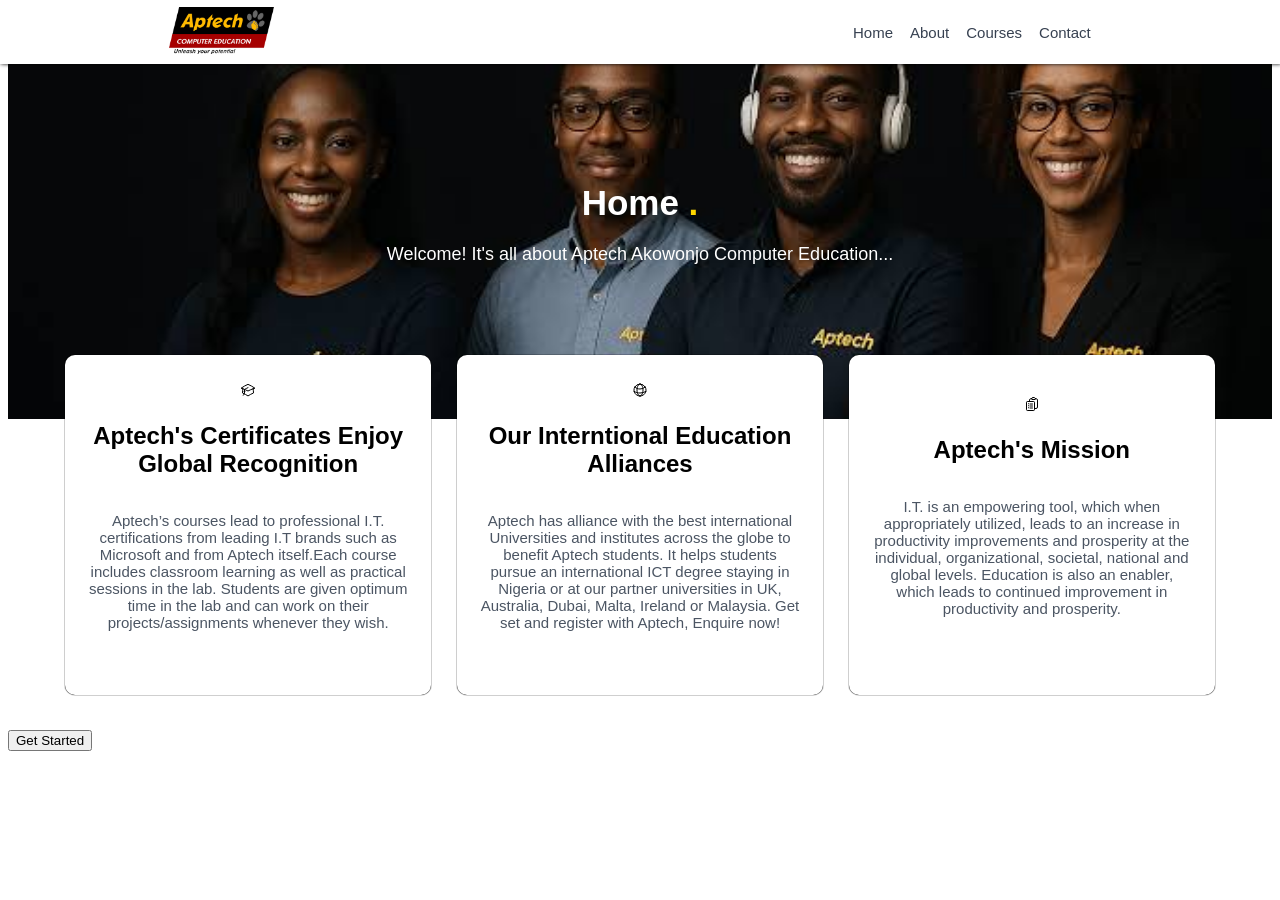
<file: index.html>
<!DOCTYPE html>
<html lang="en">
<head>
    <meta charset="UTF-8">
    <meta name="viewport" content="width=device-width, initial-scale=1.0">
    <title>Document</title>
    <link rel="stylesheet" href="./home.css">
</head>
<body>
    <nav id="main">
        <div id="pic">
            <img src="./pics/aptech.png" alt="" id="pic4">
        </div>

        <div id="navb">
            <a href="./home.html" class="anch">Home</a>
            <a href="./about.html" class="anch">About</a>
            <a href="./courses.html" class="anch">Courses</a>
            <a href="./contacts.html" class="anch">Contact</a>
        </div>
    </nav>
    <div id="pict">
        <!-- <img src="pics/fix.png" alt="" id="pict"> -->
    </div>
    <section id="text">
        <h1>Home <span>.</span></h1>
        <p>Welcome! It's all about Aptech Akowonjo Computer Education...</p>
    </section>

    <div id="hero">
        <article class="ar1">
            <div class="arlogo">
                <svg xmlns="http://www.w3.org/2000/svg" fill="none" viewBox="0 0 24 24" stroke-width="1.5" stroke="currentColor" width="16" height="16" class="h-10 w-10 text-rose-600"><path stroke-linecap="round" stroke-linejoin="round" d="M4.26 10.147a60.436 60.436 0 00-.491 6.347A48.627 48.627 0 0112 20.904a48.627 48.627 0 018.232-4.41 60.46 60.46 0 00-.491-6.347m-15.482 0a50.57 50.57 0 00-2.658-.813A59.905 59.905 0 0112 3.493a59.902 59.902 0 0110.399 5.84c-.896.248-1.783.52-2.658.814m-15.482 0A50.697 50.697 0 0112 13.489a50.702 50.702 0 017.74-3.342M6.75 15a.75.75 0 100-1.5.75.75 0 000 1.5zm0 0v-3.675A55.378 55.378 0 0112 8.443m-7.007 11.55A5.981 5.981 0 006.75 15.75v-1.5"></path></svg>
            </div>
            
            <h2 class="arh2">Aptech's Certificates Enjoy Global Recognition</h2>
            <p class="arp">Aptech’s courses lead to professional I.T. certifications from leading I.T brands such as Microsoft and from Aptech itself.Each course includes classroom learning as well as practical sessions in the lab. Students are given optimum time in the lab and can work on their projects/assignments whenever they wish.</p>
        </article>

        <article class="ar1">
            <div class="arlogo">
                <svg xmlns="http://www.w3.org/2000/svg" fill="none" viewBox="0 0 24 24" stroke-width="1.5" stroke="currentColor" width="16" height="16" class="h-10 w-10 text-purple-600"><path stroke-linecap="round" stroke-linejoin="round" d="M12 21a9.004 9.004 0 008.716-6.747M12 21a9.004 9.004 0 01-8.716-6.747M12 21c2.485 0 4.5-4.03 4.5-9S14.485 3 12 3m0 18c-2.485 0-4.5-4.03-4.5-9S9.515 3 12 3m0 0a8.997 8.997 0 017.843 4.582M12 3a8.997 8.997 0 00-7.843 4.582m15.686 0A11.953 11.953 0 0112 10.5c-2.998 0-5.74-1.1-7.843-2.918m15.686 0A8.959 8.959 0 0121 12c0 .778-.099 1.533-.284 2.253m0 0A17.919 17.919 0 0112 16.5c-3.162 0-6.133-.815-8.716-2.247m0 0A9.015 9.015 0 013 12c0-1.605.42-3.113 1.157-4.418"></path></svg>
            </div>
            
            <h2 class="arh2">Our Interntional Education Alliances</h2>
            <p class="arp">Aptech has alliance with the best international Universities and institutes across the globe to benefit Aptech students. It helps students pursue an international ICT degree staying in Nigeria or at our partner universities in UK, Australia, Dubai, Malta, Ireland or Malaysia. Get set and register with Aptech, Enquire now!</p>
        </article>

        <article class="ar1">
            <div class="arlogo">
                <svg xmlns="http://www.w3.org/2000/svg" fill="none" viewBox="0 0 24 24" stroke-width="1.5" stroke="currentColor" width="16" height="16" class="h-10 w-10 text-emerald-600"><path stroke-linecap="round" stroke-linejoin="round" d="M9 12h3.75M9 15h3.75M9 18h3.75m3 .75H18a2.25 2.25 0 002.25-2.25V6.108c0-1.135-.845-2.098-1.976-2.192a48.424 48.424 0 00-1.123-.08m-5.801 0c-.065.21-.1.433-.1.664 0 .414.336.75.75.75h4.5a.75.75 0 00.75-.75 2.25 2.25 0 00-.1-.664m-5.8 0A2.251 2.251 0 0113.5 2.25H15c1.012 0 1.867.668 2.15 1.586m-5.8 0c-.376.023-.75.05-1.124.08C9.095 4.01 8.25 4.973 8.25 6.108V8.25m0 0H4.875c-.621 0-1.125.504-1.125 1.125v11.25c0 .621.504 1.125 1.125 1.125h9.75c.621 0 1.125-.504 1.125-1.125V9.375c0-.621-.504-1.125-1.125-1.125H8.25zM6.75 12h.008v.008H6.75V12zm0 3h.008v.008H6.75V15zm0 3h.008v.008H6.75V18z"></path></svg>
            </div>

            <h2 class="arh2">Aptech's Mission</h2>
            <p class="arp">I.T. is an empowering tool, which when appropriately utilized, leads to an increase in productivity improvements and prosperity at the individual, organizational, societal, national and global levels. Education is also an enabler, which leads to continued improvement in productivity and prosperity.</p>
        </article>
    </div>

    <button id="btnn">Get Started</button>
</body>
</html>
</file>
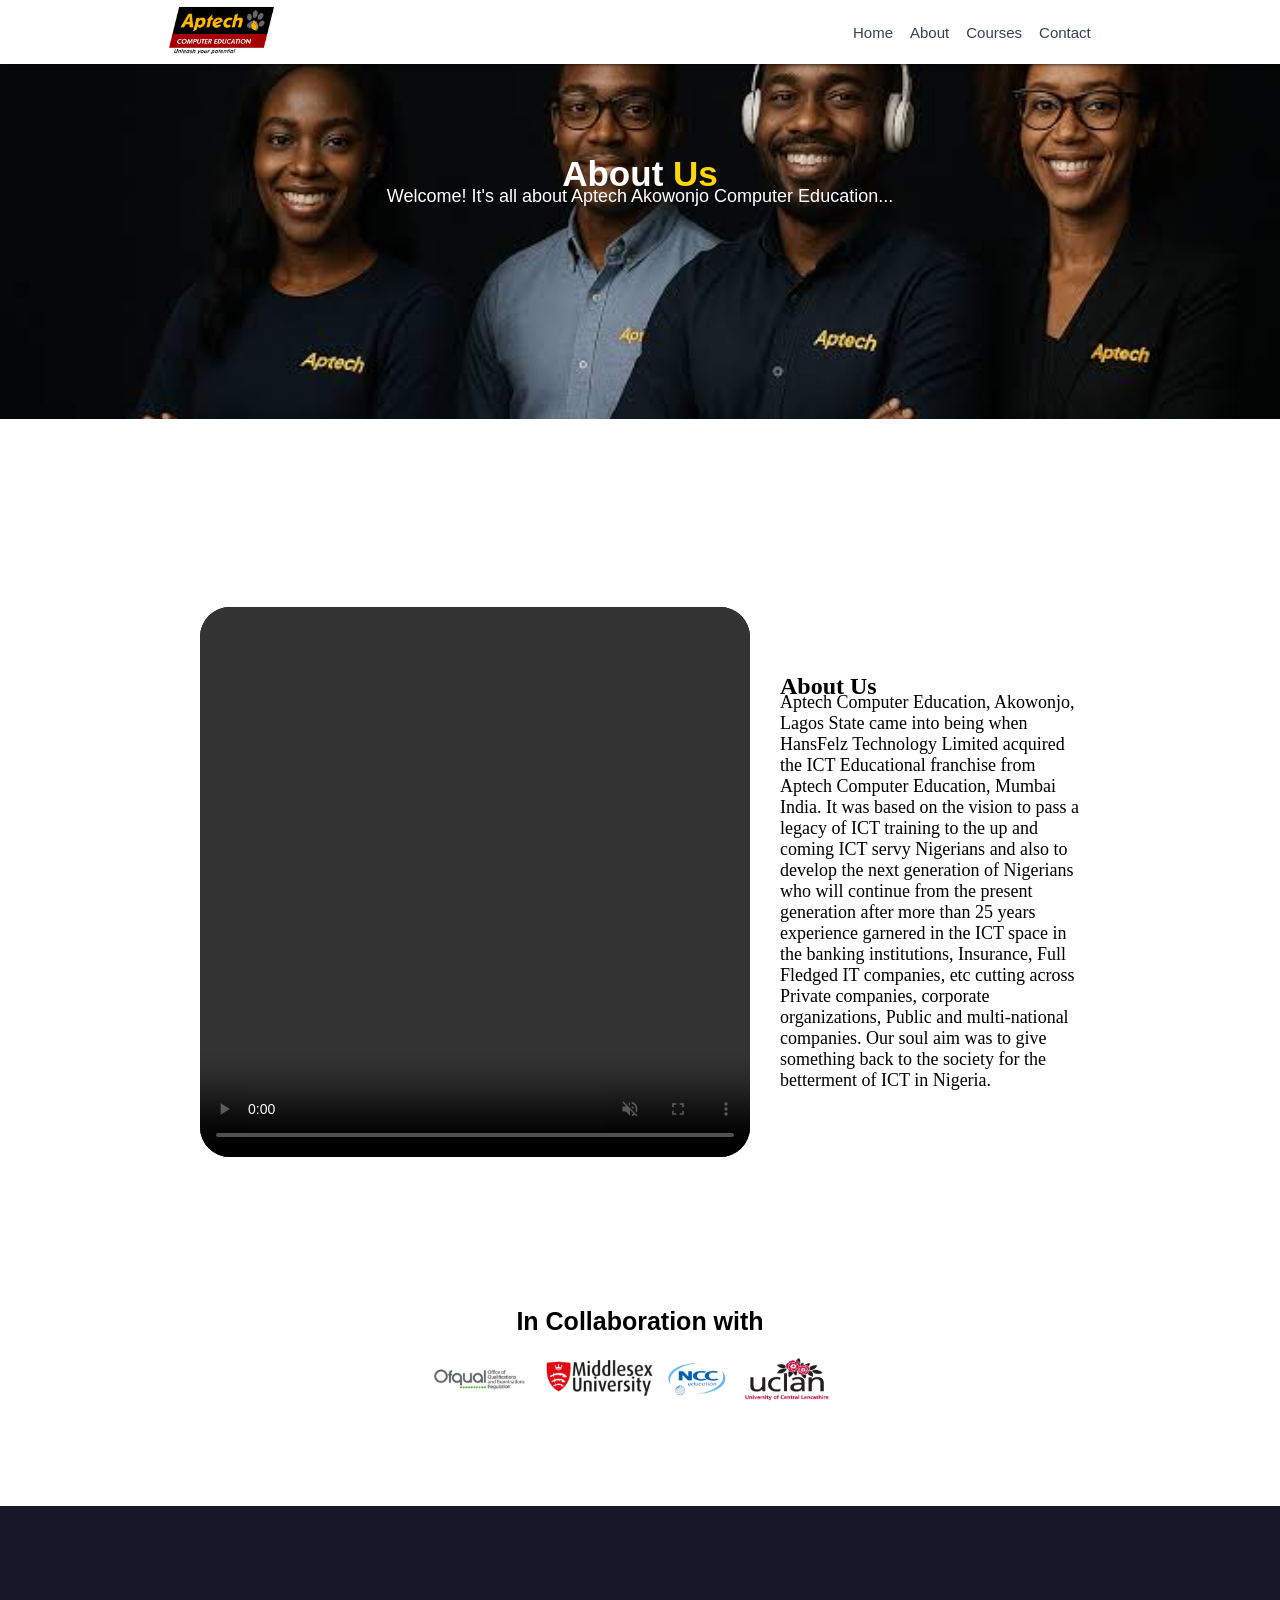
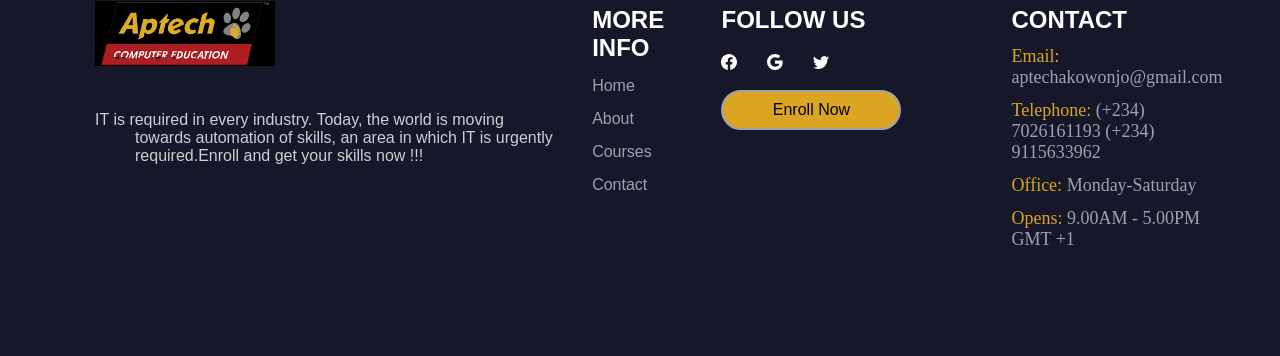
<file: about.html>
<!DOCTYPE html>
<html lang="en">
<head>
    <meta charset="UTF-8">
    <meta name="viewport" content="width=device-width, initial-scale=1.0">
    <title>Document</title>
    <link rel="stylesheet" href="./about.css">
</head>
<body>
    <nav id="main">
        <div id="pic">
            <img src="./pics/aptech.png" alt="" id="pic4">
        </div>

        <div id="navb">
            <a href="./home.html" class="anch">Home</a>
            <a href="./about.html" class="anch">About</a>
            <a href="./courses.html" class="anch">Courses</a>
            <a href="./contacts.html" class="anch">Contact</a>
        </div>
    </nav>
    <div id="pict">
        <!-- <img src="pics/fix.png" alt="" id="pict"> -->
    </div>
    <section id="text">
        <h1>About <span>Us</span></h1>
        <p>Welcome! It's all about Aptech Akowonjo Computer Education...</p>
    </section>

    <div id="middle">
        <video src="./vids/aptech.mp4" controls muted height="550px" width="550px"></video>
        <div id="sec">
            <h2>About Us</h2>
            <p id="mt">Aptech Computer Education, Akowonjo, Lagos State came into being when HansFelz Technology Limited acquired the ICT Educational franchise from Aptech Computer Education, Mumbai India. It was based on the vision to pass a legacy of ICT training to the up and coming ICT servy Nigerians and also to develop the next generation of Nigerians who will continue from the present generation after more than 25 years experience garnered in the ICT space in the banking institutions, Insurance, Full Fledged IT companies, etc cutting across Private companies, corporate organizations, Public and multi-national companies. Our soul aim was to give something back to the society for the betterment of ICT in Nigeria.</p>
        </div>
    </div>

    <!-- <div style="height: 600px; width: 70%; background-color: red;"></div> -->

    <section id="icw">
        <h2 id="icwh">In Collaboration with</h2>
        <img src="./pics/schools banner.png" alt="" id="icwi">
    </section>

    <footer>
        <div id="one1">
            <img src="./pics/aptech2.png" alt="" id="ppp">
            <pre id="para">IT is required in every industry. Today, the world is moving 
         towards automation of skills, an area in which IT is urgently 
         required.Enroll and get your skills now !!!</pre>
        </div>

        <ul id="ul1">
            <h2 id="hf1">MORE INFO</h2>
            <li class="lii">Home</li>
            <li class="lii">About</li>
            <li class="lii">Courses</li>
            <li class="lii">Contact</li>
        </ul>

        <div id="follow">
            <h2 id="hf">FOLLOW US</h2>

            <ul id="slogo">
                <li class="lil"><svg class="h-4 w-4" xmlns="http://www.w3.org/2000/svg" width="16" height="16" fill="currentColor" viewBox="0 0 16 16"><path d="M16 8.049c0-4.446-3.582-8.05-8-8.05C3.58 0-.002 3.603-.002 8.05c0 4.017 2.926 7.347 6.75 7.951v-5.625h-2.03V8.05H6.75V6.275c0-2.017 1.195-3.131 3.022-3.131.876 0 1.791.157 1.791.157v1.98h-1.009c-.993 0-1.303.621-1.303 1.258v1.51h2.218l-.354 2.326H9.25V16c3.824-.604 6.75-3.934 6.75-7.951z"></path></svg></li>
                <li class="lil"><svg class="h-4 w-4" xmlns="http://www.w3.org/2000/svg" width="16" height="16" fill="currentColor" viewBox="0 0 16 16"><path d="M15.545 6.558a9.42 9.42 0 0 1 .139 1.626c0 2.434-.87 4.492-2.384 5.885h.002C11.978 15.292 10.158 16 8 16A8 8 0 1 1 8 0a7.689 7.689 0 0 1 5.352 2.082l-2.284 2.284A4.347 4.347 0 0 0 8 3.166c-2.087 0-3.86 1.408-4.492 3.304a4.792 4.792 0 0 0 0 3.063h.003c.635 1.893 2.405 3.301 4.492 3.301 1.078 0 2.004-.276 2.722-.764h-.003a3.702 3.702 0 0 0 1.599-2.431H8v-3.08h7.545z"></path></svg></li>
                <li class="lil"><svg class="h-4 w-4" xmlns="http://www.w3.org/2000/svg" width="16" height="16" fill="currentColor" viewBox="0 0 16 16"><path d="M5.026 15c6.038 0 9.341-5.003 9.341-9.334 0-.14 0-.282-.006-.422A6.685 6.685 0 0 0 16 3.542a6.658 6.658 0 0 1-1.889.518 3.301 3.301 0 0 0 1.447-1.817 6.533 6.533 0 0 1-2.087.793A3.286 3.286 0 0 0 7.875 6.03a9.325 9.325 0 0 1-6.767-3.429 3.289 3.289 0 0 0 1.018 4.382A3.323 3.323 0 0 1 .64 6.575v.045a3.288 3.288 0 0 0 2.632 3.218 3.203 3.203 0 0 1-.865.115 3.23 3.23 0 0 1-.614-.057 3.283 3.283 0 0 0 3.067 2.277A6.588 6.588 0 0 1 .78 13.58a6.32 6.32 0 0 1-.78-.045A9.344 9.344 0 0 0 5.026 15z"></path></svg></li>
            </ul>

            <button id="btnb">Enroll Now</button>
        </div>

        <div id="contact">
            <h2 id="hh">CONTACT</h2>
            <p><span class="b4">Email:</span> <span class="after">aptechakowonjo@gmail.com</span></p>
            <p><span class="b4">Telephone:</span> <span class="after">(+234) 7026161193 (+234) 9115633962</span></p>
            <p><span class="b4">Office:</span> <span class="after">Monday-Saturday</span></p>
            <p><span class="b4">Opens:</span> <span class="after">9.00AM - 5.00PM GMT +1</span></p>
        </div>
    </footer>
</body>
</html>
</file>
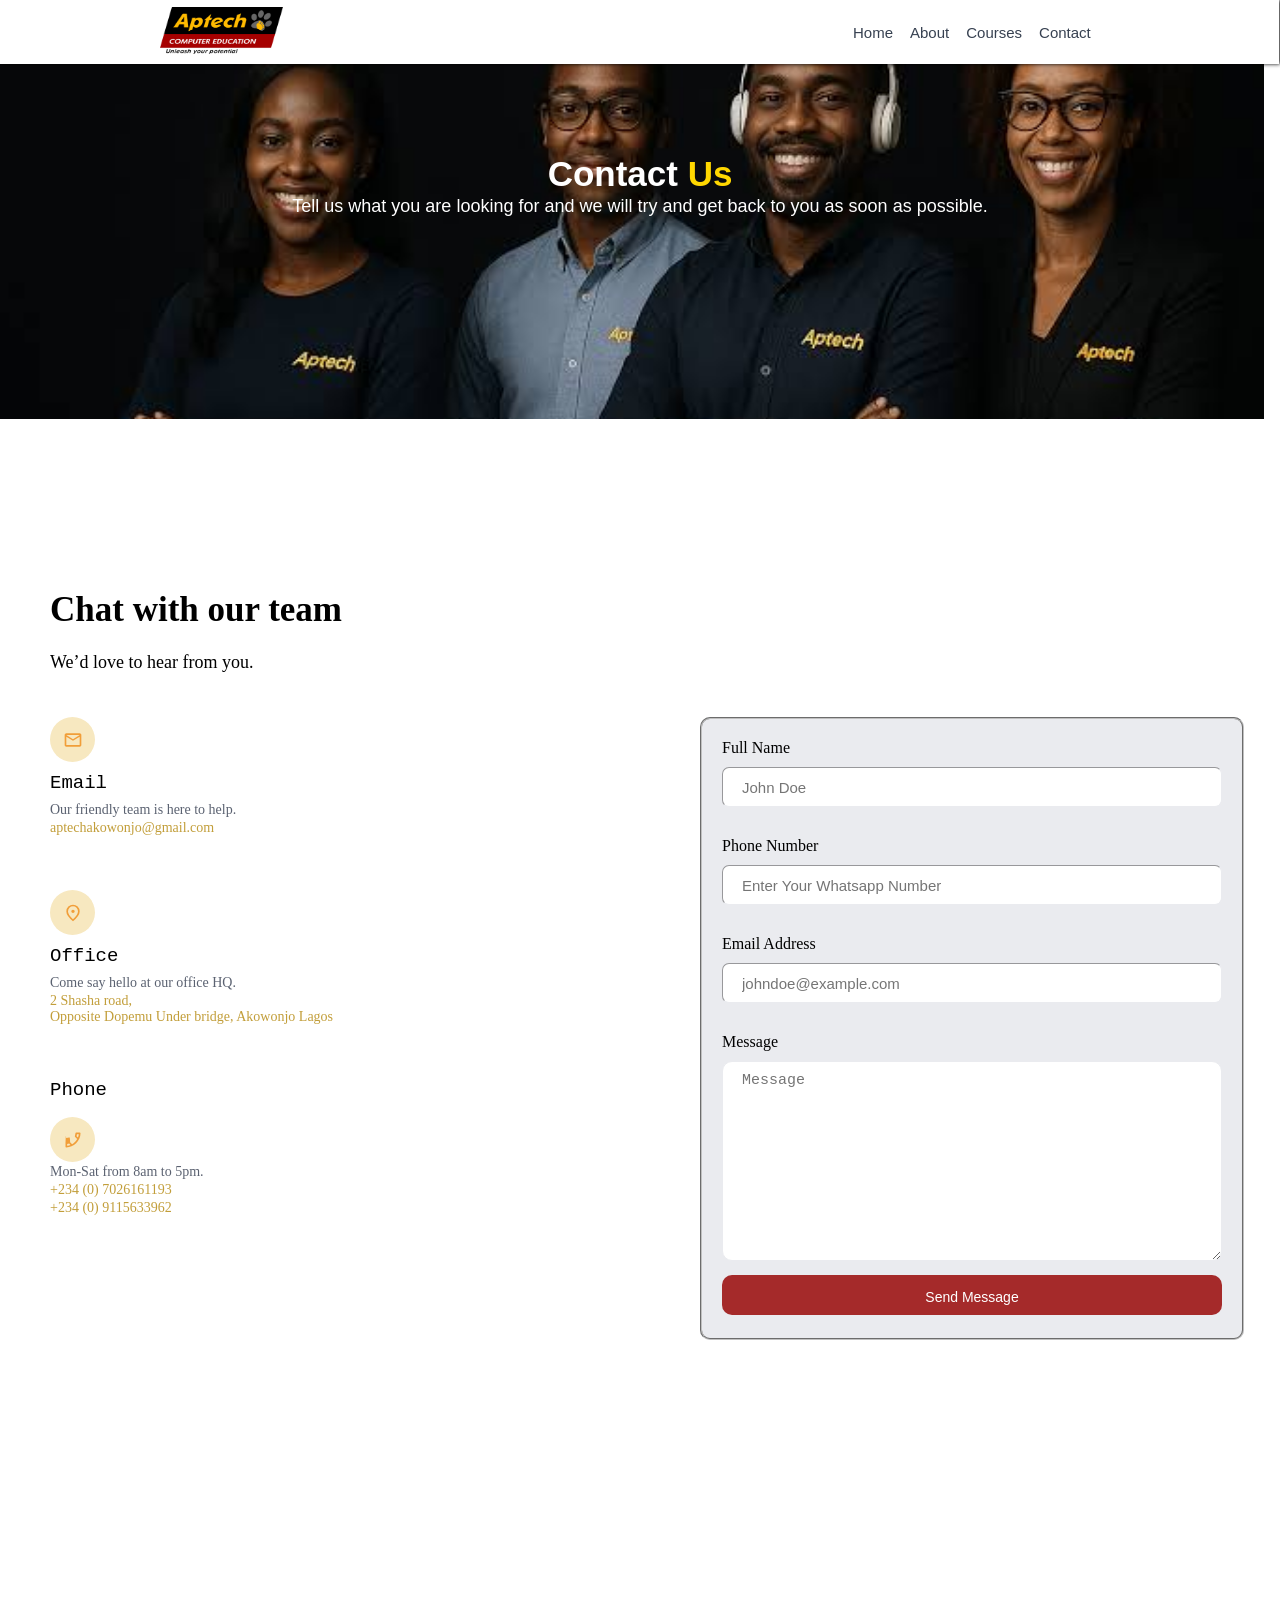
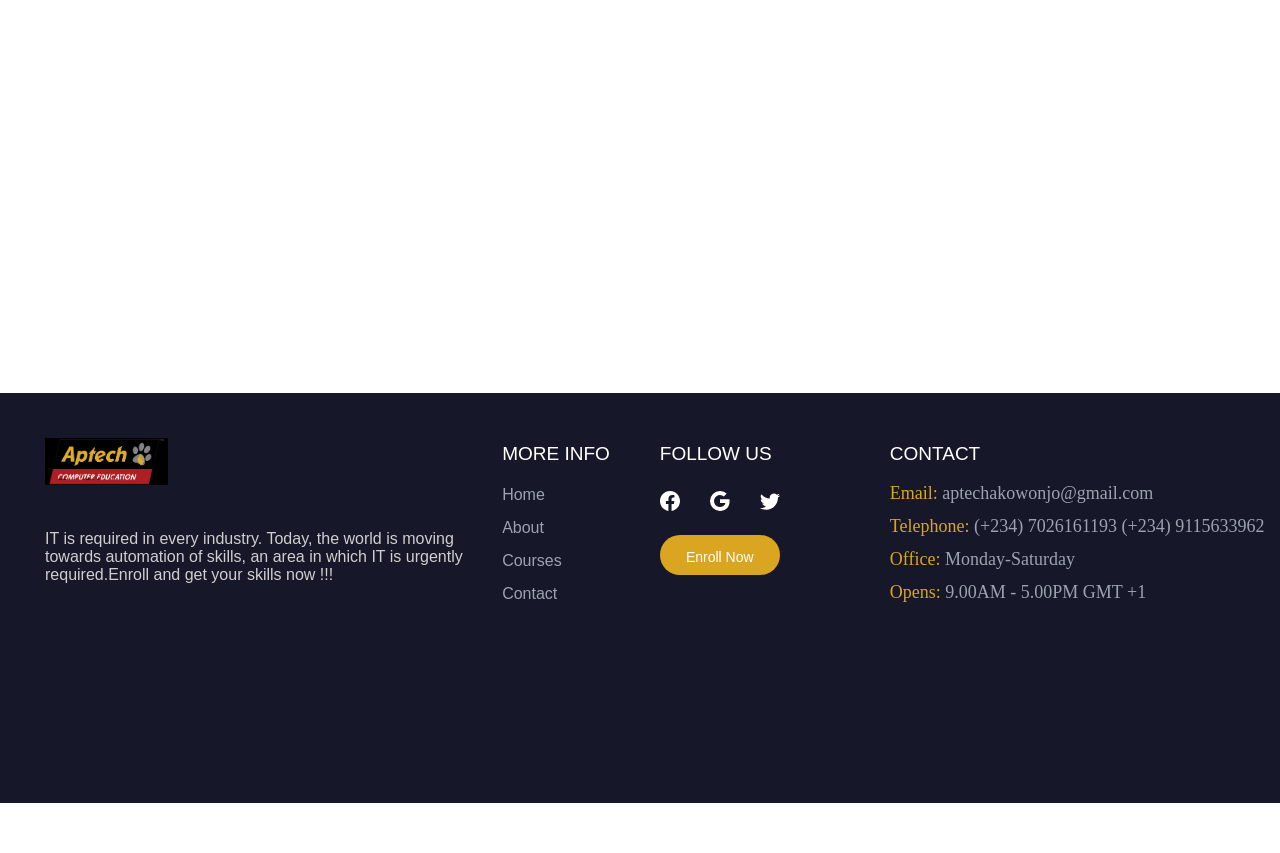
<file: contacts.html>
<!DOCTYPE html>
<html lang="en">
<head>
    <meta charset="UTF-8">
    <meta name="viewport" content="width=device-width, initial-scale=1.0">
    <title>Document</title>
    <link rel="stylesheet" href="./contacts.css">
</head>
<body>
    <nav id="main">
        <div id="pic">
            <img src="./pics/aptech.png" alt="" id="pic4">
        </div>

        <div id="navb">
            <a href="./home.html" class="anch">Home</a>
            <a href="./about.html" class="anch">About</a>
            <a href="./courses.html" class="anch">Courses</a>
            <a href="./contacts.html" class="anch">Contact</a>
        </div>
    </nav>
    <div id="pict">
        <!-- <img src="pics/fix.png" alt="" id="pict"> -->
    </div>
    <section id="text">
        <h1>Contact <span>Us</span></h1>
        <p>Tell us what you are looking for and we will try and get back to you as soon as possible.</p>
    </section>

    <div id="form0">
        <form action="">
            <fieldset>
            <label for="">Full Name</label>
                <br>
            <input type="text" placeholder="John Doe">
                <br>
                <br>
            <label for="">Phone Number</label>
                <br>
            <input type="number" placeholder="Enter Your Whatsapp Number">
                <br>
                <br>
            <label for="">Email Address</label>
                <br>
            <input type="email" placeholder="johndoe@example.com">
                <br>
                <br>
            <label for="">Message</label>
                <br>
            <textarea name="" id="" placeholder="Message"></textarea>
                <br>
            <button>Send Message</button>
            </fieldset>
        </form>
    </div> 

    <section id="cwot">
        <h1>Chat with our team</h1>
        <p>We’d love to hear from you.</p>
    </section>

    <div id="socials">
        <section>
            <div class="logo">
                <svg xmlns="http://www.w3.org/2000/svg" height="24px" viewBox="0 -960 960 960" width="24px" fill="#F19E39"><path d="M160-160q-33 0-56.5-23.5T80-240v-480q0-33 23.5-56.5T160-800h640q33 0 56.5 23.5T880-720v480q0 33-23.5 56.5T800-160H160Zm320-280L160-640v400h640v-400L480-440Zm0-80 320-200H160l320 200ZM160-640v-80 480-400Z"/></svg>
            </div> 
            <h2>Email</h2>
            <p class="black">Our friendly team is here to help.</p>
            <p class="yellow">aptechakowonjo@gmail.com</p>
        </section>
            <br>
            <br>
            <br>
        <section>
            <div class="logo">
                <svg xmlns="http://www.w3.org/2000/svg" height="24px" viewBox="0 -960 960 960" width="24px" fill="#F19E39"><path d="M536.5-503.5Q560-527 560-560t-23.5-56.5Q513-640 480-640t-56.5 23.5Q400-593 400-560t23.5 56.5Q447-480 480-480t56.5-23.5ZM480-186q122-112 181-203.5T720-552q0-109-69.5-178.5T480-800q-101 0-170.5 69.5T240-552q0 71 59 162.5T480-186Zm0 106Q319-217 239.5-334.5T160-552q0-150 96.5-239T480-880q127 0 223.5 89T800-552q0 100-79.5 217.5T480-80Zm0-480Z"/></svg>
            </div>
            <h2>Office</h2>
            <p class="black">Come say hello at our office HQ.</p>
            <p class="yellow">
            2 Shasha road,
                <br>
            Opposite Dopemu Under bridge, Akowonjo Lagos</p>
        </section>
            <br>
            <br>
            <br>
        <section>
            <h2>Phone</h2>
            <div class="logo">
                <svg xmlns="http://www.w3.org/2000/svg" height="24px" viewBox="0 -960 960 960" width="24px" fill="#F19E39"><path d="M162-120q-18 0-30-12t-12-30v-162q0-13 9-235t23-14.5l138-28q14-2 28.5 2.5T342-374l94 94q38-22 72-48.5t65-57.5q33-32 60.5-66.5T681-524l-97-98q-8-8-11-19t-1-27l26-140q2-13 13-22.5t25-9.5h162q18 0 30 12t12 30q0 125-54.5 247T631-329Q531-229 409-174.5T162-120Zm556-480q17-39 26-79t14-81h-88l-18 94 66 66ZM360-244l-66-66-94 20v88q41-3 81-14t79-28Zm358-356ZM360-244Z"/></svg>
            </div>
            <p class="black">Mon-Sat from 8am to 5pm.</p>
            <p class="yellow">+234 (0) 7026161193</p>
            <p class="yellow">+234 (0) 9115633962</p>
        </section>
    </div>

    <iframe src="" frameborder="0"><iframe src="https://www.google.com/maps/embed?pb=!1m18!1m12!1m3!1d3963.3208293207717!2d3.3072916739940887!3d6.606996793386961!2m3!1f0!2f0!3f0!3m2!1i1024!2i768!4f13.1!3m3!1m2!1s0x103b9171cc1003e7%3A0x41b094d0120d48e7!2sAptech%20Computer%20Education%2C%20Akowonjo!5e0!3m2!1sen!2sng!4v1787645188826!5m2!1sen!2sng" width="600" height="450" style="border:0;" allowfullscreen="" loading="lazy" referrerpolicy="strict-origin-when-cross-origin"></iframe></iframe>

    <div id="footer">
        <div id="one1">
            <img src="./pics/aptech2.png" alt="" id="ppp">
            <pre id="para">IT is required in every industry. Today, the world is moving 
towards automation of skills, an area in which IT is urgently 
required.Enroll and get your skills now !!!</pre>
        </div>

        <ul id="ul1">
            <h2 id="hf1">MORE INFO</h2>
            <li class="lii">Home</li>
            <li class="lii">About</li>
            <li class="lii">Courses</li>
            <li class="lii">Contact</li>
        </ul>

        <div id="follow">
            <h2 id="hf">FOLLOW US</h2>

            <ul id="slogo">
                <li class="lil"><svg class="h-4 w-4" xmlns="http://www.w3.org/2000/svg" width="16" height="16" fill="currentColor" viewBox="0 0 16 16"><path d="M16 8.049c0-4.446-3.582-8.05-8-8.05C3.58 0-.002 3.603-.002 8.05c0 4.017 2.926 7.347 6.75 7.951v-5.625h-2.03V8.05H6.75V6.275c0-2.017 1.195-3.131 3.022-3.131.876 0 1.791.157 1.791.157v1.98h-1.009c-.993 0-1.303.621-1.303 1.258v1.51h2.218l-.354 2.326H9.25V16c3.824-.604 6.75-3.934 6.75-7.951z"></path></svg></li>
                <li class="lil"><svg class="h-4 w-4" xmlns="http://www.w3.org/2000/svg" width="16" height="16" fill="currentColor" viewBox="0 0 16 16"><path d="M15.545 6.558a9.42 9.42 0 0 1 .139 1.626c0 2.434-.87 4.492-2.384 5.885h.002C11.978 15.292 10.158 16 8 16A8 8 0 1 1 8 0a7.689 7.689 0 0 1 5.352 2.082l-2.284 2.284A4.347 4.347 0 0 0 8 3.166c-2.087 0-3.86 1.408-4.492 3.304a4.792 4.792 0 0 0 0 3.063h.003c.635 1.893 2.405 3.301 4.492 3.301 1.078 0 2.004-.276 2.722-.764h-.003a3.702 3.702 0 0 0 1.599-2.431H8v-3.08h7.545z"></path></svg></li>
                <li class="lil"><svg class="h-4 w-4" xmlns="http://www.w3.org/2000/svg" width="16" height="16" fill="currentColor" viewBox="0 0 16 16"><path d="M5.026 15c6.038 0 9.341-5.003 9.341-9.334 0-.14 0-.282-.006-.422A6.685 6.685 0 0 0 16 3.542a6.658 6.658 0 0 1-1.889.518 3.301 3.301 0 0 0 1.447-1.817 6.533 6.533 0 0 1-2.087.793A3.286 3.286 0 0 0 7.875 6.03a9.325 9.325 0 0 1-6.767-3.429 3.289 3.289 0 0 0 1.018 4.382A3.323 3.323 0 0 1 .64 6.575v.045a3.288 3.288 0 0 0 2.632 3.218 3.203 3.203 0 0 1-.865.115 3.23 3.23 0 0 1-.614-.057 3.283 3.283 0 0 0 3.067 2.277A6.588 6.588 0 0 1 .78 13.58a6.32 6.32 0 0 1-.78-.045A9.344 9.344 0 0 0 5.026 15z"></path></svg></li>
            </ul>

            <button id="btnb">Enroll Now</button>
        </div>

        <div id="contact">
            <h2 id="hh">CONTACT</h2>
            <p><span class="b4">Email:</span> <span class="after">aptechakowonjo@gmail.com</span></p>
            <p><span class="b4">Telephone:</span> <span class="after">(+234) 7026161193 (+234) 9115633962</span></p>
            <p><span class="b4">Office:</span> <span class="after">Monday-Saturday</span></p>
            <p><span class="b4">Opens:</span> <span class="after">9.00AM - 5.00PM GMT +1</span></p>
        </div>
    </div>
</body>
</html>
</file>
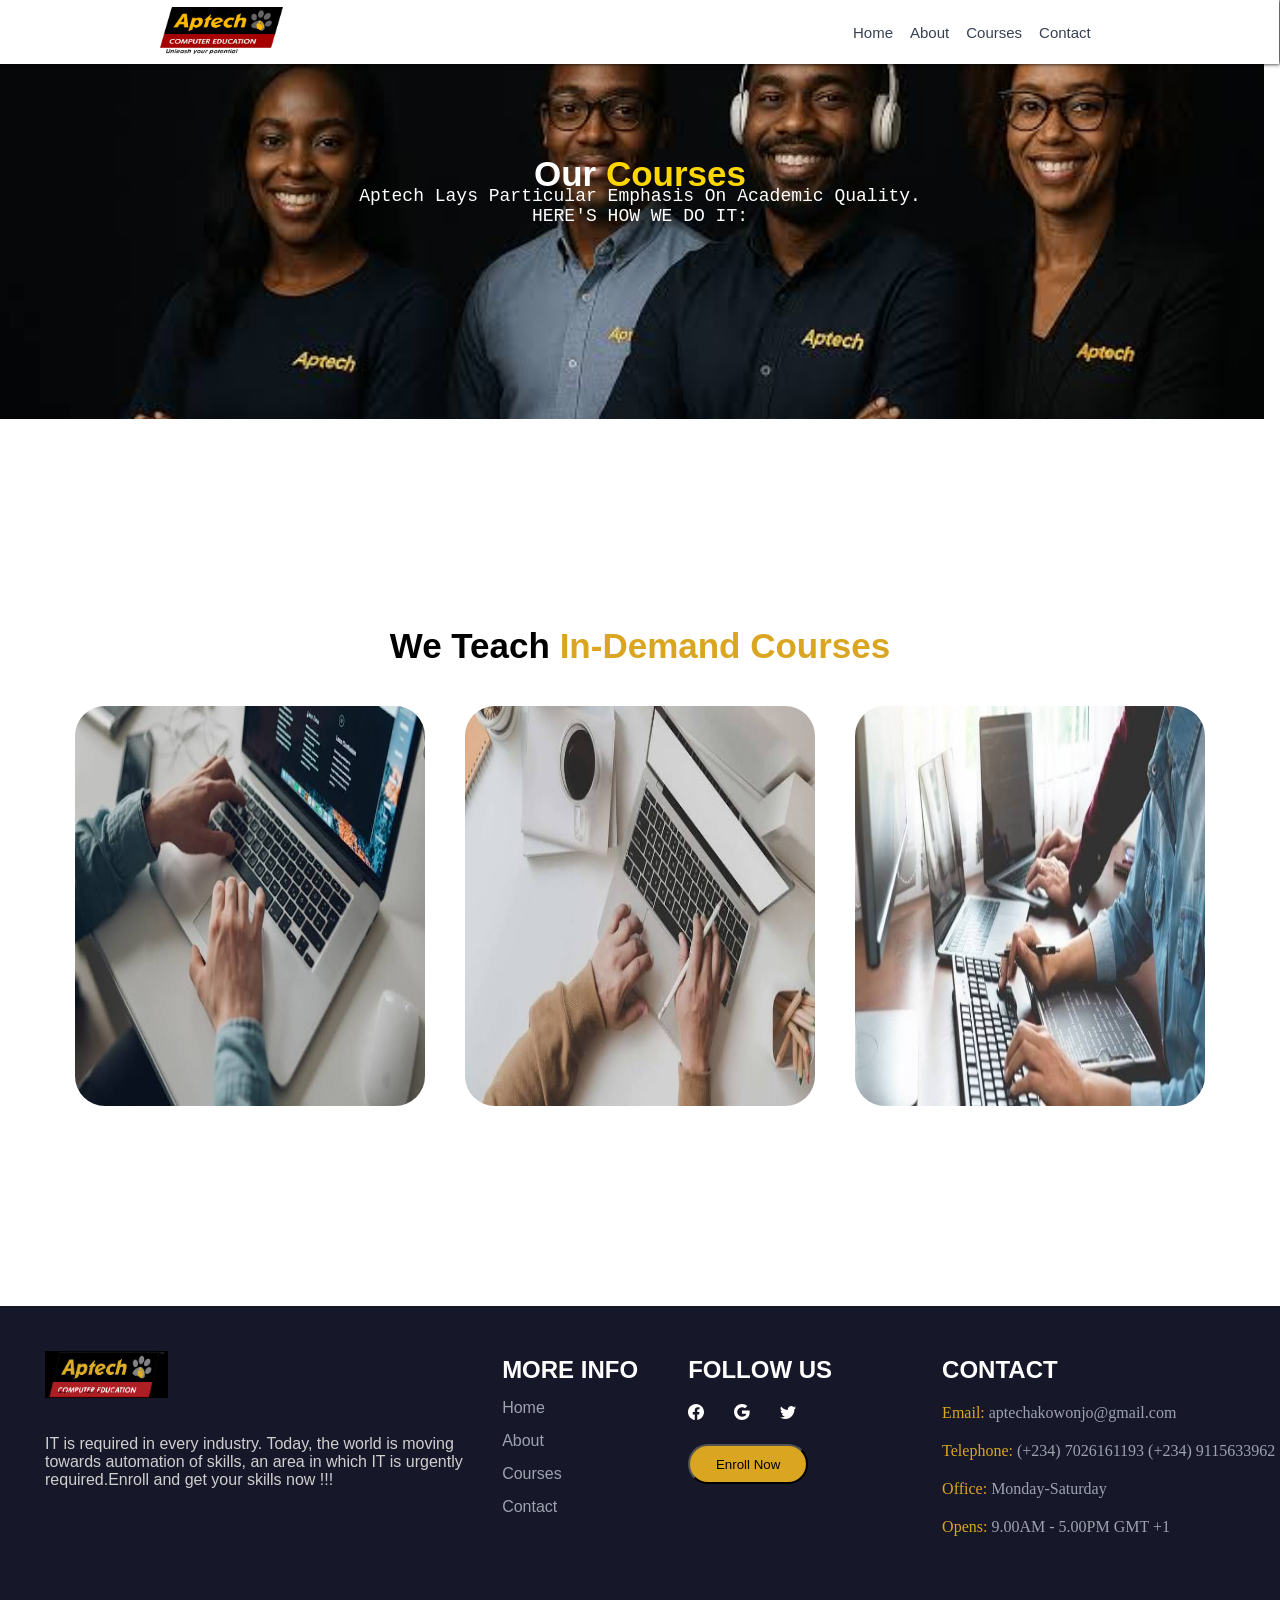
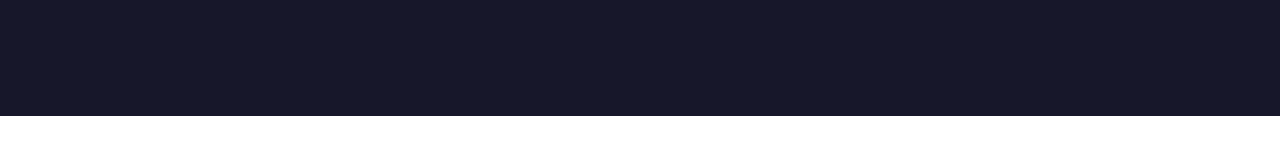
<file: courses.html>
<!DOCTYPE html>
<html lang="en">
<head>
    <meta charset="UTF-8">
    <meta name="viewport" content="width=device-width, initial-scale=1.0">
    <title>Document</title>
    <link rel="stylesheet" href="./courses.css">
</head>
<body>
    <nav id="main">
        <div id="pic">
            <img src="./pics/aptech.png" alt="" id="pic4">
        </div>

        <div id="navb">
            <a href="./home.html" class="anch">Home</a>
            <a href="./about.html" class="anch">About</a>
            <a href="./courses.html" class="anch">Courses</a>
            <a href="./contacts.html" class="anch">Contact</a>
        </div>
    </nav>
    <div id="pict">
        <!-- <img src="pics/fix.png" alt="" id="pict"> -->
    </div>

    <section id="text">
        <h1>Our <span>Courses</span></h1>
        <pre>Aptech Lays Particular Emphasis On Academic Quality.
                HERE'S HOW WE DO IT:</pre>
    </section>

    <section id="middle">
        <h1>We Teach <span id="span1">In-Demand Courses</span></h1>
        <div id="imgz">
            <img src="./pics/courses1.png" alt="" class="imgs">
            <img src="./pics/courses2.png" alt="" class="imgs">
            <img src="./pics/courses3.png" alt="" class="imgs">
        </div>
    </section>
    
    <div id="footer">
        <div id="one1">
            <img src="./pics/aptech2.png" alt="" id="ppp">
            <pre id="para">IT is required in every industry. Today, the world is moving 
towards automation of skills, an area in which IT is urgently 
required.Enroll and get your skills now !!!</pre>
        </div>

        <ul id="ul1">
            <h2 id="hf1">MORE INFO</h2>
            <li class="lii">Home</li>
            <li class="lii">About</li>
            <li class="lii">Courses</li>
            <li class="lii">Contact</li>
        </ul>

        <div id="follow">
            <h2 id="hf">FOLLOW US</h2>

            <ul id="slogo">
                <li class="lil"><svg class="h-4 w-4" xmlns="http://www.w3.org/2000/svg" width="16" height="16" fill="currentColor" viewBox="0 0 16 16"><path d="M16 8.049c0-4.446-3.582-8.05-8-8.05C3.58 0-.002 3.603-.002 8.05c0 4.017 2.926 7.347 6.75 7.951v-5.625h-2.03V8.05H6.75V6.275c0-2.017 1.195-3.131 3.022-3.131.876 0 1.791.157 1.791.157v1.98h-1.009c-.993 0-1.303.621-1.303 1.258v1.51h2.218l-.354 2.326H9.25V16c3.824-.604 6.75-3.934 6.75-7.951z"></path></svg></li>
                <li class="lil"><svg class="h-4 w-4" xmlns="http://www.w3.org/2000/svg" width="16" height="16" fill="currentColor" viewBox="0 0 16 16"><path d="M15.545 6.558a9.42 9.42 0 0 1 .139 1.626c0 2.434-.87 4.492-2.384 5.885h.002C11.978 15.292 10.158 16 8 16A8 8 0 1 1 8 0a7.689 7.689 0 0 1 5.352 2.082l-2.284 2.284A4.347 4.347 0 0 0 8 3.166c-2.087 0-3.86 1.408-4.492 3.304a4.792 4.792 0 0 0 0 3.063h.003c.635 1.893 2.405 3.301 4.492 3.301 1.078 0 2.004-.276 2.722-.764h-.003a3.702 3.702 0 0 0 1.599-2.431H8v-3.08h7.545z"></path></svg></li>
                <li class="lil"><svg class="h-4 w-4" xmlns="http://www.w3.org/2000/svg" width="16" height="16" fill="currentColor" viewBox="0 0 16 16"><path d="M5.026 15c6.038 0 9.341-5.003 9.341-9.334 0-.14 0-.282-.006-.422A6.685 6.685 0 0 0 16 3.542a6.658 6.658 0 0 1-1.889.518 3.301 3.301 0 0 0 1.447-1.817 6.533 6.533 0 0 1-2.087.793A3.286 3.286 0 0 0 7.875 6.03a9.325 9.325 0 0 1-6.767-3.429 3.289 3.289 0 0 0 1.018 4.382A3.323 3.323 0 0 1 .64 6.575v.045a3.288 3.288 0 0 0 2.632 3.218 3.203 3.203 0 0 1-.865.115 3.23 3.23 0 0 1-.614-.057 3.283 3.283 0 0 0 3.067 2.277A6.588 6.588 0 0 1 .78 13.58a6.32 6.32 0 0 1-.78-.045A9.344 9.344 0 0 0 5.026 15z"></path></svg></li>
            </ul>

            <button id="btnb">Enroll Now</button>
        </div>

        <div id="contact">
            <h2 id="hh">CONTACT</h2>
            <p><span class="b4">Email:</span> <span class="after">aptechakowonjo@gmail.com</span></p>
            <p><span class="b4">Telephone:</span> <span class="after">(+234) 7026161193 (+234) 9115633962</span></p>
            <p><span class="b4">Office:</span> <span class="after">Monday-Saturday</span></p>
            <p><span class="b4">Opens:</span> <span class="after">9.00AM - 5.00PM GMT +1</span></p>
        </div>
    </div>
</body>
</html>
</file>
<file: home.css>
.anch {
    text-decoration: none;
    color: rgb(55, 65, 81);
    font-family: sans-serif;
    font-size: 15px;
}

.anch:hover {
    color: grey;
}

#main {
    display: flex;
    flex-direction: row;
    align-items: center;
    gap: 570px;
    height: 64px;
    background-color: white;
    position: fixed;
    top: 0;
    left: 0;
    width: 100%;
    box-shadow: 1px 0px 4px black;
    z-index: 1000;
}

#pic4 {
    height: 47px;
    width: 123px;
    margin-left: 160px;
    object-fit: contain;
}

#navb {
    display: flex;
    align-items: center;
    gap: 17px;
}
#pict {
    background-size: cover;
    background-repeat: no-repeat;
    background-position: center;
    background-image: url("./pics/aptech3.png");
    height: 355px;
    width: 100%;
    margin-top: 64px;
}

#text {
    display: flex;
    flex-direction: column;
    align-items: center;
    margin-top: -265px;
    color: white;
    font-family: sans-serif;
    margin-bottom: 147px;
}

span {
    color: gold;
}

p {
    margin-top: -8px;
    font-size: 18px;
}

h1 {
    font-size: 35px;
}

.ar1{
    background-color: white;
    display: flex;
    flex-direction: column;
    justify-content: center;
    align-items: center;
    text-align: center;
    width: 29%;
    height: 340px;
    border-radius: 10px;
    box-shadow: 0.00001px 0.00001px 1px black, -0.00001px -0.00001px 1px black;
    margin-bottom: 111px;
}
#hero{
    width: 100%;
    background-color: white;
    display: flex;
    justify-content: center;
    align-items: center;
    gap: 2%;
    height: 300px;
}
.arh2{
    font-family: sans-serif;
}
.arp{
    font-family: sans-serif;
    font-weight: 1;
    padding: 22px;
    color: rgb(75, 85, 99);
    font-size: 15px;
}
#btn{
    color: white;
    background-color: brown;    
}
</file>
<file: about.css>
*{
    margin: 0;
    padding: 0;
    box-sizing: border-box;
}
/* body{ */
    /* border-style: solid;
    border-width: 5px;
    border-color: red; */
    /* height: 100vh; */
    /* width: 100%; */
/* }
.anch{
    text-decoration: none;
    color: rgb(55 65 81);
    font-family: sans-serif;
    font-size: 15px;
}
.anch:hover{
    color: grey;
}
img{
    height: 47px;
    width: 123px;
    margin-left: 160px;
    background-color: white;
}
#main{
    display: flex;
    flex-direction: row;
    align-items: center;
    gap: 570px;
    height: 64px;
    background-color: white;
    position: fixed;
    top: 0;
    width: 100%;
    box-shadow: 1px 0px 4px black;
}
#navb{
    display: flex;
    align-items: center;
    gap: 17px;
}
#pict{
    background-size: cover;
    background-repeat: no-repeat;
    background-position: center;
    background-image: url(pics/aptech3.png);
    /* filter: brightness(30%); */
    /* height: 355px;
    width: 100%;
    margin-left: -6px;
    margin-top: 64px; */
/* } */
/* #text{
    display: flex;
    flex-direction: column;
    align-items: center;
    margin-top: -265px;
    color: white;
    font-family: sans-serif;
}
span{
    color: gold;
}
p{
    margin-top: -8px;
    font-size: 18px;
}
h1{
    font-size: 35px;
}
#middle{
    display: flex;
    flex-direction: row;
    justify-content: center;
    gap: 30px;
    margin-top: 400px;
    margin-bottom: 150px;
}
#sec{
    display: flex;
    flex-direction: column;
    justify-content: center;
}
video{
    border-radius: 30px;
    background-color: black;
}
#mt{
    text-align: start;
    width: 300px;
}
#icwh{
    font-family: sans-serif;
    font-size: 25px;
}
#icwi{
    width: 700px;
    height: 70px;
}
#icw{
    display: flex;
    flex-direction: column;
    justify-content: center;
    align-items: center;
    margin-bottom: 100px;
}

#one1{
    display: flex;
    flex-direction: column;
    align-items: start;
    margin: 45px;
}
#ppp{
    margin: 0;
    margin-bottom: 45px;
    background-color: black;
}
#para{
    font-size: 16px;
    font-family: sans-serif;
    color: rgb(207, 207, 207);
}
#btnb{
    height: 40px;
    width: 120px;
    border-radius: 50px;
    background-color: goldenrod;
}
li{
    list-style-type: none;
}
#hf1{
    color: white;
    font-family: sans-serif;
}
#hf{
    color: white;
    font-family: sans-serif;
}
.lii{
    color: rgb(156, 163, 175);
    font-family: sans-serif;
}
#ul1{
    position: relative;
    top: 50px;
    right: 60px;
    display: flex;
    flex-direction: column;
    gap: 15px;
}
#slogo{
    display: flex;
    gap: 30px;
}
#lil{
    height: 5px;
    width: 5px;
}
svg{
    color: white;
}
#follow{
    display: flex;
    flex-direction: column;
    gap: 20px;
    position: relative;
    top: 50px;
    right: 60px;
}
#contact{
    display: flex;
    flex-direction: column;
    gap: 20px;
    position: relative;
    top: 50px;
}
#hh{
    font-family: sans-serif;
    color: white;
}
.b4{
    color: goldenrod;
}
.after{
    color: rgb(156, 163, 175);
}
footer{
    display: flex;
    pad: 50px;
    gap: 50px;
    background-color: rgb(23, 23, 42);
    min-height: 50vh;
    margin-bottom: 0px;
    
} */ 


* {
    margin: 0;
    padding: 0;
    box-sizing: border-box;
}

html,
body {
    width: 100%;
    min-height: 100%;
}

body {
    min-height: 100vh;
    display: flex;
    flex-direction: column;
}

/* ---------------- NAVIGATION ---------------- */

.anch {
    text-decoration: none;
    color: rgb(55, 65, 81);
    font-family: sans-serif;
    font-size: 15px;
}

.anch:hover {
    color: grey;
}

#main {
    display: flex;
    flex-direction: row;
    align-items: center;
    gap: 570px;
    height: 64px;
    background-color: white;
    position: fixed;
    top: 0;
    left: 0;
    width: 100%;
    box-shadow: 1px 0px 4px black;
    z-index: 1000;
}

#pic4 {
    height: 47px;
    width: 123px;
    margin-left: 160px;
    object-fit: contain;
}

#navb {
    display: flex;
    align-items: center;
    gap: 17px;
}

/* ---------------- HERO SECTION ---------------- */

#pict {
    background-size: cover;
    background-repeat: no-repeat;
    background-position: center;
    background-image: url("./pics/aptech3.png");
    height: 355px;
    width: 100%;
    margin-top: 64px;
}

#text {
    display: flex;
    flex-direction: column;
    align-items: center;

    margin-top: -265px;

    color: white;
    font-family: sans-serif;
}

span {
    color: gold;
}

p {
    margin-top: -8px;
    font-size: 18px;
}

h1 {
    font-size: 35px;
}

/* ---------------- MIDDLE SECTION ---------------- */

#middle {
    display: flex;
    flex-direction: row;
    justify-content: center;
    align-items: center;

    gap: 30px;

    margin-top: 400px;
    margin-bottom: 150px;
}

#sec {
    display: flex;
    flex-direction: column;
    justify-content: center;
}

#mt {
    text-align: start;
    width: 300px;
}

video {
    border-radius: 30px;
    background-color: black;
}

/* ---------------- COLLABORATION SECTION ---------------- */

#icwh {
    font-family: sans-serif;
    font-size: 25px;
}

#icwi {
    width: 700px;
    height: 70px;
    object-fit: contain;
    margin: 0;
}

#icw {
    display: flex;
    flex-direction: column;
    justify-content: center;
    align-items: center;

    margin-bottom: 100px;
}

/* ---------------- FOOTER ---------------- */

footer {
    display: flex;
    align-items: flex-start;

    padding: 50px;
    gap: 50px;

    background-color: rgb(23, 23, 42);

    /*
       min-height allows the footer to grow
       instead of forcing it to a fixed height.
    */
    min-height: 50vh;

    /*
       Pushes footer to the bottom when
       the page content is short.
    */
    margin-top: auto;
    margin-bottom: 0;
}

/* ---------------- FOOTER LEFT ---------------- */

#one1 {
    display: flex;
    flex-direction: column;
    align-items: flex-start;
    margin: 45px;
}

#ppp {
    width: 180px;
    height: auto;

    margin: 0;
    margin-bottom: 45px;

    background-color: black;
}

#para {
    font-size: 16px;
    font-family: sans-serif;

    color: rgb(207, 207, 207);

    margin: 0;
}

/* ---------------- FOOTER MORE INFO ---------------- */

li {
    list-style-type: none;
}

#hf1 {
    color: white;
    font-family: sans-serif;
}

#ul1 {
    position: relative;

    top: 50px;
    right: 60px;

    display: flex;
    flex-direction: column;

    gap: 15px;
}

.lii {
    color: rgb(156, 163, 175);
    font-family: sans-serif;
}

/* ---------------- FOLLOW US ---------------- */

#follow {
    display: flex;
    flex-direction: column;

    gap: 20px;

    position: relative;
    top: 50px;
    right: 60px;
}

#hf {
    color: white;
    font-family: sans-serif;
}

#slogo {
    display: flex;
    gap: 30px;
}

.lil {
    height: 16px;
    width: 16px;
}

svg {
    color: white;
}

/* ---------------- ENROLL BUTTON ---------------- */

#btnb {
    height: 40px;
    width: 180px;

    border-radius: 50px;

    background-color: goldenrod;

    border: 2px solid rgb(156, 163, 175);

    font-size: 16px;

    cursor: pointer;
}

#btnb:hover {
    background-color: gold;
}

/* ---------------- CONTACT ---------------- */

#contact {
    display: flex;
    flex-direction: column;

    gap: 20px;

    position: relative;
    top: 50px;
}

#hh {
    font-family: sans-serif;
    color: white;
}

.b4 {
    color: goldenrod;
}

.after {
    color: rgb(156, 163, 175);
}
</file>
<file: contacts.css>
*{
    margin: 0;
    padding: 0;
    box-sizing: border-box;
}
.anch{
    text-decoration: none;
    color: rgb(55 65 81);
    font-family: sans-serif;
    font-size: 15px;
}
.anch:hover{
    color: grey;
}
img{
    height: 47px;
    width: 123px;
    margin-left: 160px;
    background-color: white;
}
#main{
    display: flex;
    flex-direction: row;
    align-items: center;
    gap: 570px;
    height: 64px;
    background-color: white;
    position: fixed;
    top: 0;
    width: 99.9vw;
    box-shadow: 1px 0px 4px black;
}
#navb{
    display: flex;
    align-items: center;
    gap: 17px;
}
#pict{
    background-size: cover;
    background-repeat: no-repeat;
    background-position: center;
    background-image: url("./pics/aptech3.png");
    /* filter: brightness(30%); */
    height: 355px;
    width: 99.25vw;
    margin-left: -6px;
    margin-top: 64px;
}
#text{
    display: flex;
    flex-direction: column;
    align-items: center;
    margin-top: -265px;
    color: white;
    font-family: sans-serif;
}
span{
    color: gold;
}
p{
    margin-top: -8px;
    font-size: 18px;
}
h1{
    font-size: 35px;
}
button{
    border-radius: 10px;
    background-color: red;
    height: 40px;
    width: 100px;
    padding-top: 3px;
    color: white;
}
#form0{
    margin-top: 500px;
    margin-left: 700px;
    /* border-style: solid; */
}
fieldset{
    height: 623px;
    width: 500px;
    border-radius: 10px;
    background-color: #eaebef;
    padding-left: 20px;
    padding-top: 20px;
    padding-right: 20px;
}
input{
    height: 40px;
    width: 500px;
    border-radius: 7px;
    border-width: 0.5px;
    border-color: #eaebef;
    padding-left: 19px;
    padding-top: 10px;
    padding-right: 10px;
    padding-bottom: 10px;
    margin-top: 10px;
    margin-bottom: 12px;
    font-size: 15px;
}
textarea{
    height: 200px;
    width: 500px;
    border-radius: 10px;
    border-width: 0.5px;
    border-color: #eaebef;
    padding-left: 19px;
    padding-top: 10px;
    padding-right: 10px;
    padding-bottom: 10px;
    margin-top: 10px;
    margin-bottom: 10px;
    font-size: 15px;
}
button{
    width: 500px;
    height: 40px;
    background-color: brown;
    border-style: none;
    font-size: 14px;
}
h2{
    font-size: 19px;
    font-family: monospace;
    font-weight: 100;
    margin-bottom: 6px;
}
section{
    display: flex;
    flex-direction: column;
    gap: 10px;
}
#socials{
    position: absolute;
    left: 50px;
}
.class{
    color: rgb(152, 161, 179);
}
#cwot{
    margin-top: -750px;
    position: absolute;
    left: 50px;
    gap: 30px;
}
#socials{
    /* background-color: aqua; */
    width: 50vw;
    position: relative;
    top: -623px;
}
.logo{
    background-color: rgb(247, 232, 192);
    border-radius: 50px;
    width: 45px;
    height: 45px;
    display: flex;
    justify-content: center;
    align-items: center;
}
svg{
    height: 20px;
    width: 20px;
    color: rgb(233, 177, 23);
}
.black{
    color: rgb(91, 98, 113);
    font-size: 14px;
}
.yellow{
    color: rgb(194, 158, 58);
    font-size: 14px;
}
#footer{
    display: flex;
    gap: 50px;
    background-color: rgb(23, 23, 42);
    height: 410px;
}
#one1{
    display: flex;
    flex-direction: column;
    align-items: start;
    margin: 45px;
}
#ppp{
    margin: 0;
    margin-bottom: 45px;
    background-color: black;
}
#para{
    font-size: 16px;
    font-family: sans-serif;
    color: rgb(207, 207, 207);
}
#btnb{
    height: 40px;
    width: 120px;
    border-radius: 50px;
    background-color: goldenrod;
}
li{
    list-style-type: none;
}
#hf1{
    color: white;
    font-family: sans-serif;
}
#hf{
    color: white;
    font-family: sans-serif;
}
.lii{
    color: rgb(156, 163, 175);
    font-family: sans-serif;
}
#ul1{
    position: relative;
    top: 50px;
    right: 60px;
    display: flex;
    flex-direction: column;
    gap: 15px;
}
#slogo{
    display: flex;
    gap: 30px;
}
#lil{
    height: 5px;
    width: 5px;
}
svg{
    color: white;
}
#follow{
    display: flex;
    flex-direction: column;
    gap: 20px;
    position: relative;
    top: 50px;
    right: 60px;
}
#contact{
    display: flex;
    flex-direction: column;
    gap: 20px;
    position: relative;
    top: 50px;
}
#hh{
    font-family: sans-serif;
    color: white;
}
.b4{
    color: goldenrod;
}
.after{
    color: rgb(156, 163, 175);
}
</file>
<file: courses.css>
*{
    margin: 0;
    padding: 0;
    box-sizing: border-box;
}
.anch{
    text-decoration: none;
    color: rgb(55 65 81);
    font-family: sans-serif;
    font-size: 15px;
}
.anch:hover{
    color: grey;
}
img{
    height: 47px;
    width: 123px;
    margin-left: 160px;
    background-color: white;
}
#main{
    display: flex;
    flex-direction: row;
    align-items: center;
    gap: 570px;
    height: 64px;
    background-color: white;
    position: fixed;
    top: 0;
    width: 99.9vw;
    box-shadow: 1px 0px 4px black;
}
#navb{
    display: flex;
    align-items: center;
    gap: 17px;
}
#pict{
    background-size: cover;
    background-repeat: no-repeat;
    background-position: center;
    background-image: url("./pics/aptech3.png");
    /* filter: brightness(30%); */
    height: 355px;
    width: 99.25vw;
    margin-left: -6px;
    margin-top: 64px;
}
#text{
    display: flex;
    flex-direction: column;
    align-items: center;
    margin-top: -265px;
    color: white;
    font-family: sans-serif;
}
span{
    color: gold;
}
pre{
    margin-top: -8px;
    font-size: 18px;
}
h1{
    font-size: 35px;
}
#span1{
    color: goldenrod;
}
.imgs{
    height: 400px;
    width: 350px;
    border-radius: 30px;
    margin: 0;
}
#imgz{
    display: flex;
    gap: 40px;
}
#middle{
    margin-top: 400px;
    display: flex;
    flex-direction: column;
    justify-content: center;
    align-items: center;
    gap: 40px;
    margin-bottom: 200px;
}
h1{
    font-family: sans-serif;
}
#footer{
    display: flex;
    gap: 50px;
    background-color: rgb(23, 23, 42);
    height: 410px;
}
#one1{
    display: flex;
    flex-direction: column;
    align-items: start;
    margin: 45px;
}
#ppp{
    margin: 0;
    margin-bottom: 45px;
    background-color: black;
}
#para{
    font-size: 16px;
    font-family: sans-serif;
    color: rgb(207, 207, 207);
}
#btnb{
    height: 40px;
    width: 120px;
    border-radius: 50px;
    background-color: goldenrod;
}
li{
    list-style-type: none;
}
#hf1{
    color: white;
    font-family: sans-serif;
}
#hf{
    color: white;
    font-family: sans-serif;
}
.lii{
    color: rgb(156, 163, 175);
    font-family: sans-serif;
}
#ul1{
    position: relative;
    top: 50px;
    right: 60px;
    display: flex;
    flex-direction: column;
    gap: 15px;
}
#slogo{
    display: flex;
    gap: 30px;
}
#lil{
    height: 5px;
    width: 5px;
}
svg{
    color: white;
}
#follow{
    display: flex;
    flex-direction: column;
    gap: 20px;
    position: relative;
    top: 50px;
    right: 60px;
}
#contact{
    display: flex;
    flex-direction: column;
    gap: 20px;
    position: relative;
    top: 50px;
}
#hh{
    font-family: sans-serif;
    color: white;
}
.b4{
    color: goldenrod;
}
.after{
    color: rgb(156, 163, 175);
}
</file>
